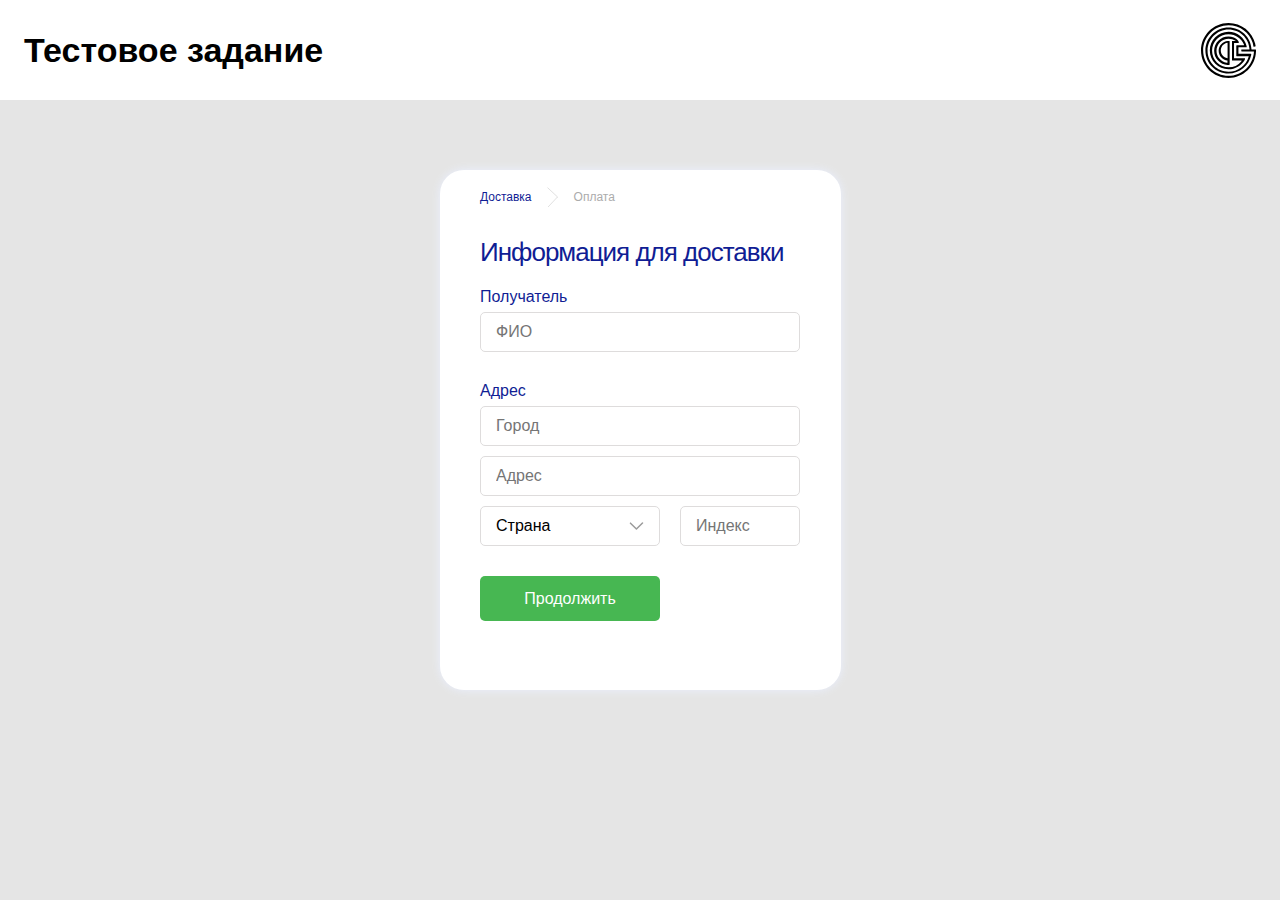
<file: index.html>
<!DOCTYPE html><html lang="ru"><head>    <meta charset="UTF-8">    <meta name="viewport" content="width=device-width, initial-scale=1.0">    <title>Title</title>    <link rel="icon" href="./favicon.ico" type="image/x-icon">    <link href="https://fonts.googleapis.com/css2?family=Montserrat:wght@400;500;600;700;800&display=swap"        rel="stylesheet">    <link rel="stylesheet" href="css/style.min.css"></head><body>    <header class="header">    <div class="header__container">        <h1 class="header__title">Тестовое задание</h1>        <div class="header__logo"><a href="/"></a></div>    </div></header>    <div class="page-content">        <div class="modal">            <div class="modal__container">                <form class="modal__form">                    <div class="modal__header">                        <ul class="modal-breadcrumb">                            <li class="modal-breadcrumb__item active">Доставка</li>                            <li class="modal-breadcrumb__item">Оплата</li>                        </ul>                    </div>                    <div class="modal__content">                        <div class="modal__tab active" id="delivery">                            <h2 class="modal__title">Информация для доставки</h2>                            <div class="modal__input-group input-group">                                <label for="delivery-fio" class="input-group__label">Получатель</label>                                <input type="text" class="input-group__input" placeholder="ФИО" name="delivery-fio"                                    id="delivery-fio" tabindex="1">                            </div>                            <div class="modal__input-group input-group">                                <label class="input-group__label">Адрес</label>                                <input type="text" class="input-group__input" placeholder="Город" name="delivery-city"                                    id="delivery-city" tabindex="2">                                <input type="text" class="input-group__input" placeholder="Адрес" name="delivery-adress"                                    id="delivery-adress" tabindex="3">                                <div class="input-group__row">                                    <div class="input-group__col col-lg">                                        <select name="delivery-country" id="delivery-country"                                            class="input-group__select" tabindex="4">                                            <option value="0" selected disabled>Страна</option>                                            <option value="Россия">Россия</option>                                            <option value="Украина">Украина</option>                                            <option value="Молдова">Молдова</option>                                        </select>                                    </div>                                    <div class="input-group__col col-md">                                        <input type="number" class="input-group__input" placeholder="Индекс"                                            name="delivery-index" id="delivery-index" tabindex="5">                                    </div>                                </div>                            </div>                            <button class="modal__button" id="button1">Продолжить</button>                        </div>                        <div class="modal__tab" id="payment">                            <h2 class="modal__title">Оплата</h2>                            <div class="modal__input-group input-group">                                <label for="payment-name" class="input-group__label">Имя на карте</label>                                <input type="text" class="input-group__input" placeholder="Konstantin Ivanov"                                    name="payment-name" id="payment-name" tabindex="6">                            </div>                            <div class="modal__input-group input-group">                                <label for="payment-card" class="input-group__label">Номер карты</label>                                <input type="number" class="input-group__input" placeholder="XXXX XXXX XXXX XXXX"                                    name="payment-card" id="payment-card" tabindex="7">                            </div>                            <div class="input-group__row">                                <div class="input-group__col col-sm">                                    <div class="modal__input-group input-group">                                        <label for="payment-date-month" class="input-group__label">Срок</label>                                        <div class="input-group__date">                                            <input type="number" class="input-group__input--sm" placeholder="MM"                                                name="payment-date-month" id="payment-date-month" tabindex="8"                                                maxlength="2" minlength="2" min="1" max="12">                                            <span>/</span>                                            <input type="number" class="input-group__input--sm" placeholder="YY"                                                name="payment-date-year" id="payment-date-year" tabindex="9"                                                minlength="2" maxlength="2" min="21" max="99">                                        </div>                                    </div>                                </div>                                <div class="input-group__col col-sm">                                    <div class="modal__input-group input-group">                                        <label for="payment-cvv" class="input-group__label">CVV</label>                                        <input type="password" maxlength="3" class="input-group__input"                                            name="payment-cvv" id="payment-cvv" tabindex="10">                                    </div>                                </div>                            </div>                            <button class="modal__button" id="button2">Оплатить</button>                        </div>                        <div class="modal__tab" id="verified">                            <div class="modal__thx">                                <picture><source srcset="./img/verified.svg" type="image/webp"><img src="./img/verified.svg" alt="Verified"></picture>                                <p>Спасибо!</p>                            </div>                        </div>                    </div>                </form>            </div>        </div>        <div class="res"></div>    </div>    <footer class="footer"></footer>        <script src="js/script.js"></script></body></html>
</file>
<file: css/style.min.css>
:root{--black:#000;--white:#fff;--white-shadow:#ebf0ff;--gray:#979797;--gray-border:#dedcdc;--gray-bg:#e5e5e5;--blue:#101d94;--green:rgba(25, 165, 39, 0.8);--red-error:#ffadad}body{font-family:"Helvetica Neue",sans-serif;margin:0;padding:0;line-height:1;color:var(--black);background:var(--white)}*{box-sizing:border-box}h1,h2,li,p,ul{list-style:none;margin:0;padding:0}img{max-width:100%}.page-content{min-height:calc(100vh - 100px);padding:15px;display:flex;flex-wrap:wrap;align-items:center;justify-content:center;background:var(--gray-bg)}.modal{width:100%;max-width:401px;min-height:520px;background:var(--white);box-shadow:0 0 10px var(--white-shadow);border-radius:24px}.modal__container{max-width:340px;margin:0 auto;padding:0 10px}.modal__form{padding:17px 0}.modal__header{margin-bottom:30px}.modal__header.hide{display:none}.modal__tab{display:none}.modal__tab.active{display:block}.modal__tab#verified{min-height:480px;flex-wrap:wrap;align-items:center;justify-content:center}.modal__tab#verified.active{display:flex}.modal__title{font-weight:300;font-size:26px;line-height:31px;color:var(--blue);letter-spacing:-1px;margin-bottom:20px}.modal__input-group{margin-bottom:20px}.modal__button{background-color:var(--green);border-radius:5px;border:none;min-width:180px;min-height:45px;font-weight:500;font-size:16px;line-height:19px;color:var(--white);cursor:pointer;transition:.3s ease-in-out}.modal__button:hover{background-color:green}.modal__thx{text-align:center;font-weight:300;font-size:26px;line-height:31px}.modal__thx p{margin-top:10px}.modal-breadcrumb{display:flex;align-items:center}.modal-breadcrumb__item{font-size:12px;line-height:14px;color:var(--gray);opacity:.8;transition:.3s ease-in-out}.modal-breadcrumb__item.active{color:var(--blue);opacity:1}.modal-breadcrumb__item:not(:last-child){display:flex;align-items:center;margin-right:16px}.modal-breadcrumb__item:not(:last-child)::after{content:"";width:11px;height:20px;background:url(../img/arrow.svg) center no-repeat;margin-left:15px}.input-group__row{display:flex;margin:0 -10px}.input-group__col{padding:0 10px}.input-group__col.col-lg{flex:1 1 auto}.input-group__col.col-md{flex:0 0 140px}.input-group__col.col-sm{flex:0 0 115px}.input-group__label{font-weight:300;font-size:16px;line-height:18px;color:var(--blue);display:block;margin-bottom:6px}.input-group__input{width:100%;height:40px;background:var(--white);border:1px solid var(--gray-border);border-radius:5px;padding:10px 15px;font-weight:300;font-size:16px;line-height:18px;margin-bottom:10px;transition:.3s ease-in-out}.input-group__input:focus{border-color:var(--blue);outline:0}.input-group__date{display:flex;align-items:center;justify-content:center;height:40px;background:var(--white);border:1px solid var(--gray-border);border-radius:5px;padding:10px 12px;font-weight:300;font-size:16px;line-height:18px;margin-bottom:10px;transition:.3s ease-in-out}.input-group__input--sm{padding:0;border:none;width:25px;margin-left:3px}.input-group__input--sm:focus{outline:0}.input-group__select{width:100%;height:40px;background:var(--white);border:1px solid var(--gray-border);border-radius:5px;font-weight:300;font-size:16px;line-height:18px;margin-bottom:10px;padding-left:15px;-webkit-appearance:none;-moz-appearance:none;appearance:none;background:url(../img/option.svg) right 15px center no-repeat;transition:.3s ease-in-out}.input-group__select:focus{border-color:var(--blue);outline:0}.input-group__error{border-color:var(--red-error)}.input-group__error:focus{border-color:var(--red-error)}input[type=number]::-webkit-inner-spin-button,input[type=number]::-webkit-outer-spin-button{-webkit-appearance:none;margin:0}.res{text-align:center;margin-top:30px;flex:1 1 100%}.header{background:#fff;box-shadow:0 0 10px #ebf0ff}.header__container{max-width:1280px;min-height:100px;margin:0 auto;padding:22px 24px;display:flex;align-items:center;justify-content:space-between}.header__title{font-size:34px;line-height:41px}.header__logo{height:55px}.header__logo a{display:inline-block;width:55px;height:55px;background:url(../img/logo.svg) center no-repeat}@media (max-width:414px){.header__container{padding-left:15px;padding-right:15px}.header__title{font-size:25px;line-height:1.4}}
</file>
